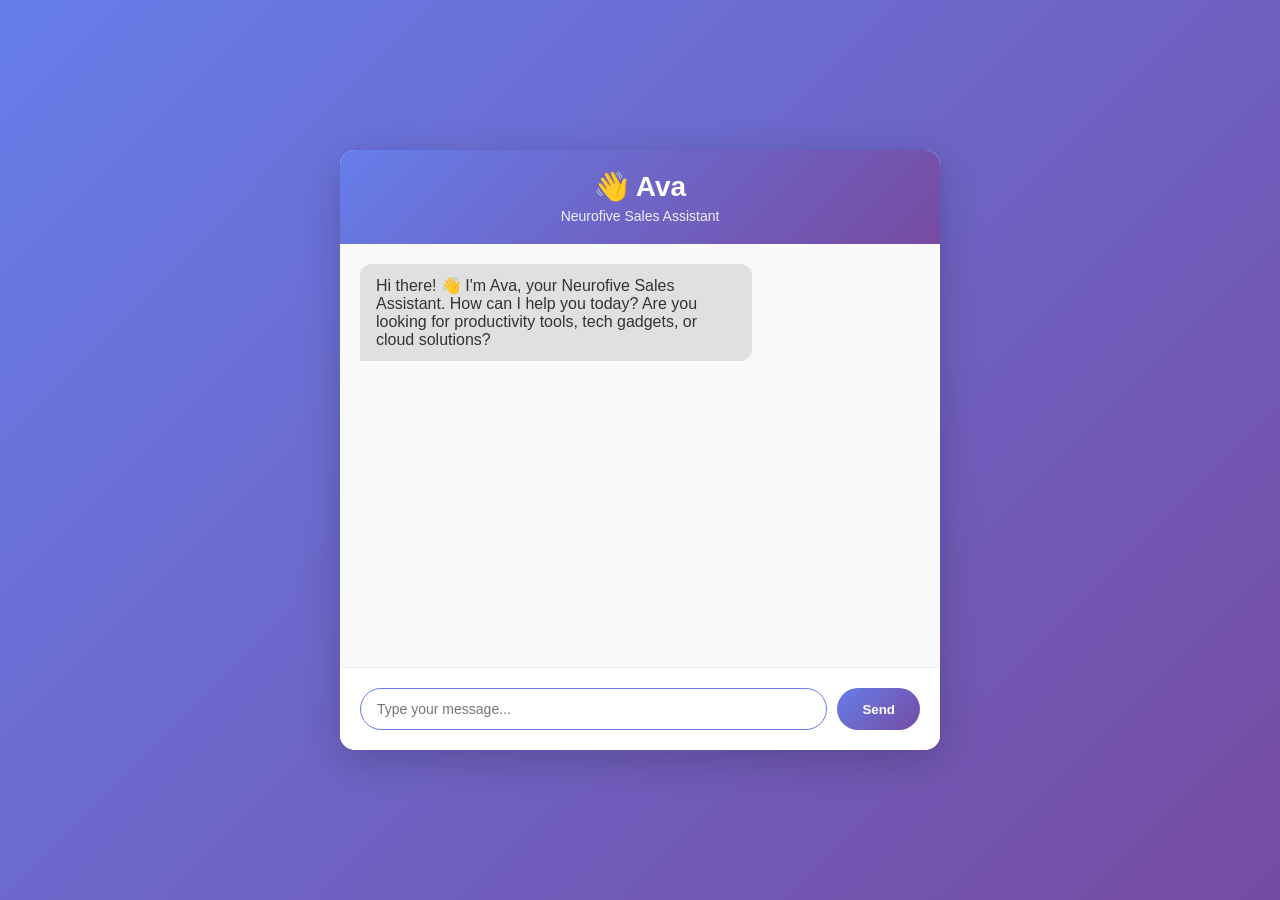
<file: chat.html>
<!DOCTYPE html>
<html lang="en">
<head>
    <meta charset="UTF-8">
    <meta name="viewport" content="width=device-width, initial-scale=1.0">
    <title>Ava - Sales Assistant</title>
    <style>
        * {
            margin: 0;
            padding: 0;
            box-sizing: border-box;
        }
        
        body {
            font-family: 'Segoe UI', Tahoma, Geneva, Verdana, sans-serif;
            background: linear-gradient(135deg, #667eea 0%, #764ba2 100%);
            display: flex;
            justify-content: center;
            align-items: center;
            min-height: 100vh;
            padding: 20px;
        }
        
        .chat-container {
            width: 100%;
            max-width: 600px;
            background: white;
            border-radius: 15px;
            box-shadow: 0 10px 40px rgba(0, 0, 0, 0.2);
            display: flex;
            flex-direction: column;
            height: 600px;
        }
        
        .chat-header {
            background: linear-gradient(135deg, #667eea 0%, #764ba2 100%);
            color: white;
            padding: 20px;
            border-radius: 15px 15px 0 0;
            text-align: center;
        }
        
        .chat-header h1 {
            font-size: 28px;
            margin-bottom: 5px;
        }
        
        .chat-header p {
            font-size: 14px;
            opacity: 0.9;
        }
        
        .messages {
            flex: 1;
            overflow-y: auto;
            padding: 20px;
            background: #f9f9f9;
        }
        
        .message {
            margin-bottom: 15px;
            display: flex;
            animation: fadeIn 0.3s ease-in;
        }
        
        @keyframes fadeIn {
            from {
                opacity: 0;
                transform: translateY(10px);
            }
            to {
                opacity: 1;
                transform: translateY(0);
            }
        }
        
        .message.user {
            justify-content: flex-end;
        }
        
        .message.ava {
            justify-content: flex-start;
        }
        
        .message-content {
            max-width: 70%;
            padding: 12px 16px;
            border-radius: 12px;
            word-wrap: break-word;
        }
        
        .message.user .message-content {
            background: #667eea;
            color: white;
            border-bottom-right-radius: 0;
        }
        
        .message.ava .message-content {
            background: #e0e0e0;
            color: #333;
            border-bottom-left-radius: 0;
        }
        
        .input-area {
            padding: 20px;
            background: white;
            border-top: 1px solid #eee;
            border-radius: 0 0 15px 15px;
            display: flex;
            gap: 10px;
        }
        
        .input-area input {
            flex: 1;
            border: 1px solid #ddd;
            border-radius: 25px;
            padding: 12px 16px;
            font-size: 14px;
            outline: none;
            transition: border-color 0.3s;
        }
        
        .input-area input:focus {
            border-color: #667eea;
        }
        
        .input-area button {
            background: linear-gradient(135deg, #667eea 0%, #764ba2 100%);
            color: white;
            border: none;
            border-radius: 25px;
            padding: 12px 25px;
            cursor: pointer;
            font-weight: 600;
            transition: transform 0.2s;
        }
        
        .input-area button:hover {
            transform: scale(1.05);
        }
        
        .input-area button:active {
            transform: scale(0.95);
        }
        
        .input-area button:disabled {
            opacity: 0.6;
            cursor: not-allowed;
            transform: scale(1);
        }
        
        .loading {
            display: flex;
            gap: 6px;
            align-items: center;
        }
        
        .loading span {
            width: 8px;
            height: 8px;
            background: #667eea;
            border-radius: 50%;
            animation: bounce 1.4s infinite;
        }
        
        .loading span:nth-child(2) {
            animation-delay: 0.2s;
        }
        
        .loading span:nth-child(3) {
            animation-delay: 0.4s;
        }
        
        @keyframes bounce {
            0%, 80%, 100% {
                transform: translateY(0);
            }
            40% {
                transform: translateY(-10px);
            }
        }
        
        .error-message {
            background: #ffebee;
            color: #c62828;
            padding: 12px 16px;
            border-radius: 12px;
        }
    </style>
</head>
<body>
    <div class="chat-container">
        <div class="chat-header">
            <h1>👋 Ava</h1>
            <p>Neurofive Sales Assistant</p>
        </div>
        
        <div class="messages" id="messages">
            <div class="message ava">
                <div class="message-content">
                    Hi there! 👋 I'm Ava, your Neurofive Sales Assistant. How can I help you today? Are you looking for productivity tools, tech gadgets, or cloud solutions?
                </div>
            </div>
        </div>
        
        <div class="input-area">
            <input 
                type="text" 
                id="messageInput" 
                placeholder="Type your message..." 
                autocomplete="off"
            >
            <button id="sendBtn" onclick="sendMessage()">Send</button>
        </div>
    </div>
    
    <script>
        const messagesDiv = document.getElementById('messages');
        const messageInput = document.getElementById('messageInput');
        const sendBtn = document.getElementById('sendBtn');
        
        function sendMessage() {
            const message = messageInput.value.trim();
            if (!message) return;
            
            // Add user message
            addMessage(message, 'user');
            messageInput.value = '';
            sendBtn.disabled = true;
            
            // Show loading state
            showLoading();
            
            // Send to backend
            fetch('/chat', {
                method: 'POST',
                headers: {
                    'Content-Type': 'application/json'
                },
                body: JSON.stringify({ message: message })
            })
            .then(response => response.json())
            .then(data => {
                removeLoading();
                sendBtn.disabled = false;
                if (data.reply) {
                    addMessage(data.reply, 'ava');
                } else if (data.error) {
                    addMessage(`⚠️ ${data.error}`, 'ava');
                }
            })
            .catch(error => {
                removeLoading();
                sendBtn.disabled = false;
                console.error('Error:', error);
                addMessage('Sorry, I encountered an error. Please try again.', 'ava');
            });
            
            messageInput.focus();
        }
        
        function addMessage(text, sender) {
            const messageDiv = document.createElement('div');
            messageDiv.className = `message ${sender}`;
            const contentClass = sender === 'user' ? 'message-content' : 
                                 (text.includes('⚠️') ? 'message-content error-message' : 'message-content');
            messageDiv.innerHTML = `<div class="${contentClass}">${escapeHtml(text)}</div>`;
            messagesDiv.appendChild(messageDiv);
            messagesDiv.scrollTop = messagesDiv.scrollHeight;
        }
        
        function showLoading() {
            const messageDiv = document.createElement('div');
            messageDiv.className = 'message ava';
            messageDiv.id = 'loading';
            messageDiv.innerHTML = `
                <div class="message-content">
                    <div class="loading">
                        <span></span>
                        <span></span>
                        <span></span>
                    </div>
                </div>
            `;
            messagesDiv.appendChild(messageDiv);
            messagesDiv.scrollTop = messagesDiv.scrollHeight;
        }
        
        function removeLoading() {
            const loading = document.getElementById('loading');
            if (loading) loading.remove();
        }
        
        function escapeHtml(text) {
            const map = {
                '&': '&amp;',
                '<': '&lt;',
                '>': '&gt;',
                '"': '&quot;',
                "'": '&#039;'
            };
            return text.replace(/[&<>"']/g, m => map[m]);
        }
        
        // Allow Enter key to send message
        messageInput.addEventListener('keypress', function(e) {
            if (e.key === 'Enter' && !sendBtn.disabled) sendMessage();
        });
        
        // Focus on input on load
        messageInput.focus();
    </script>
</body>
</html>
</file>
